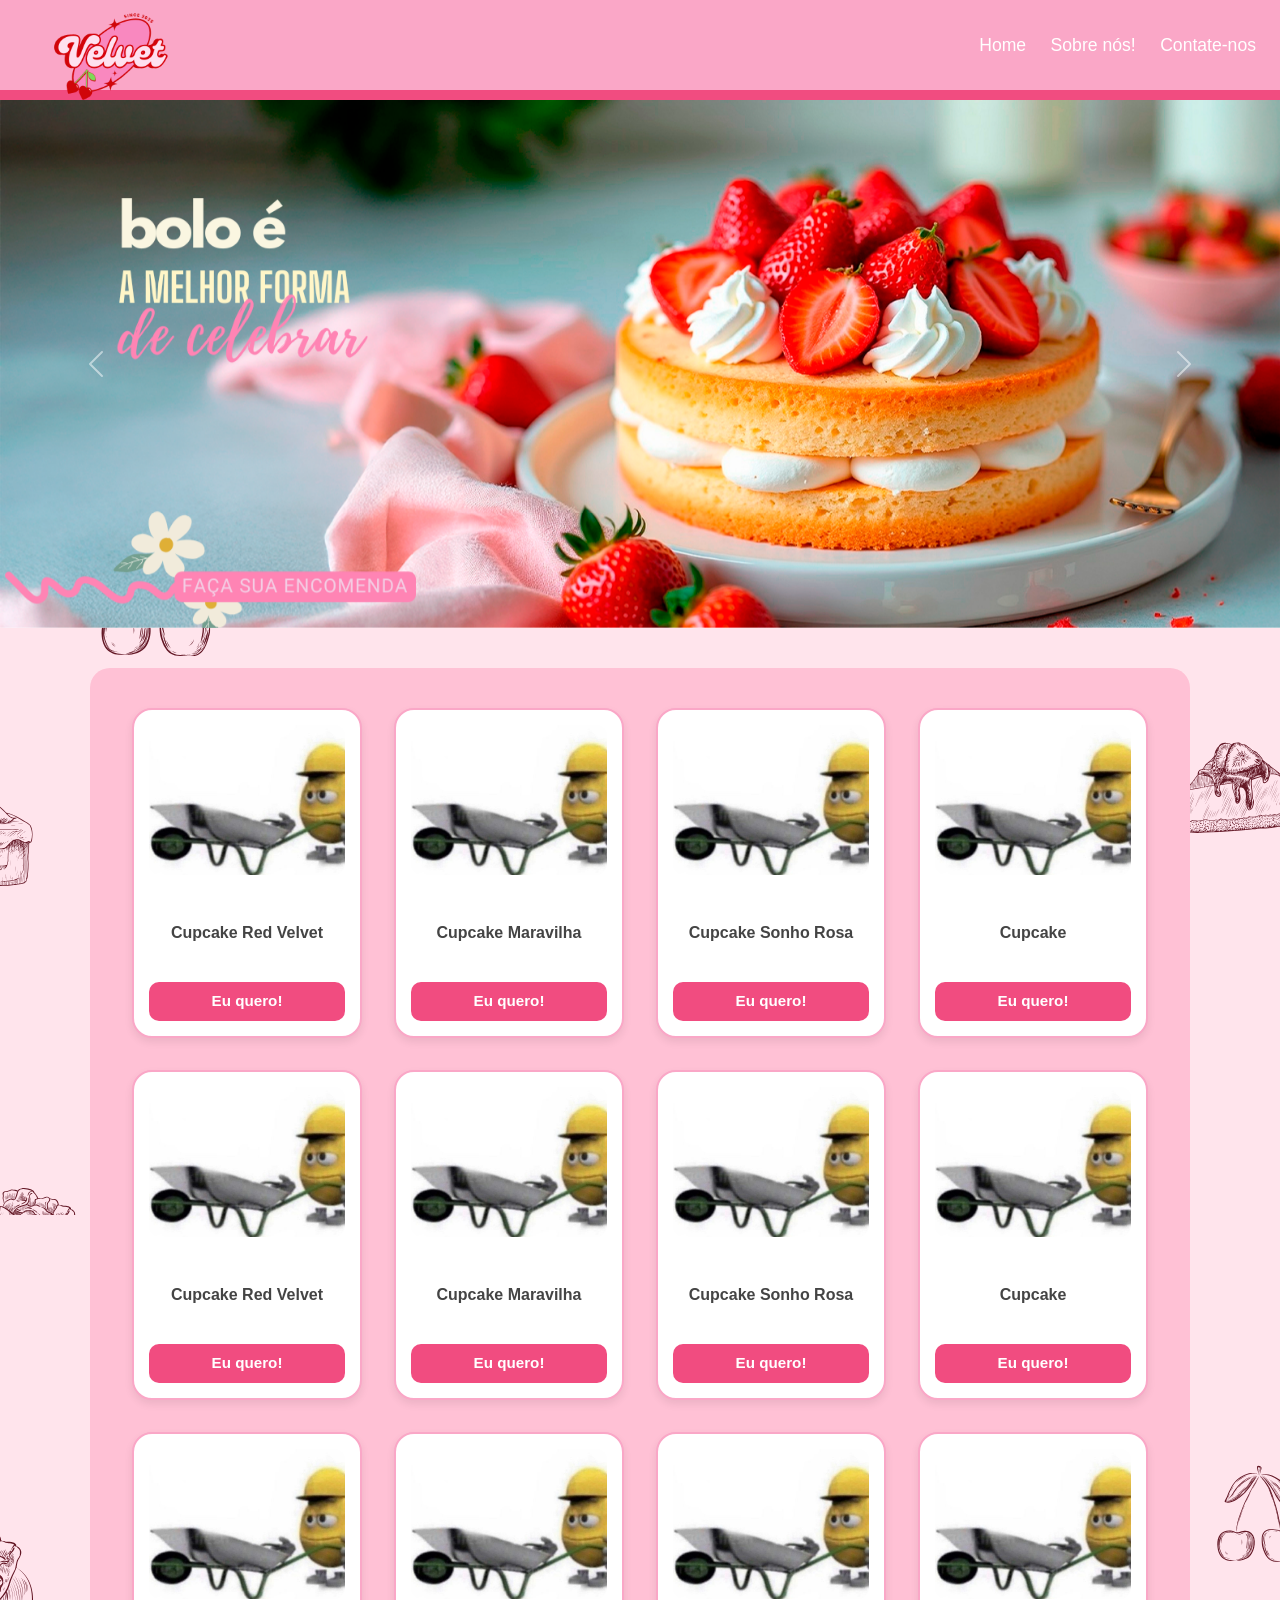
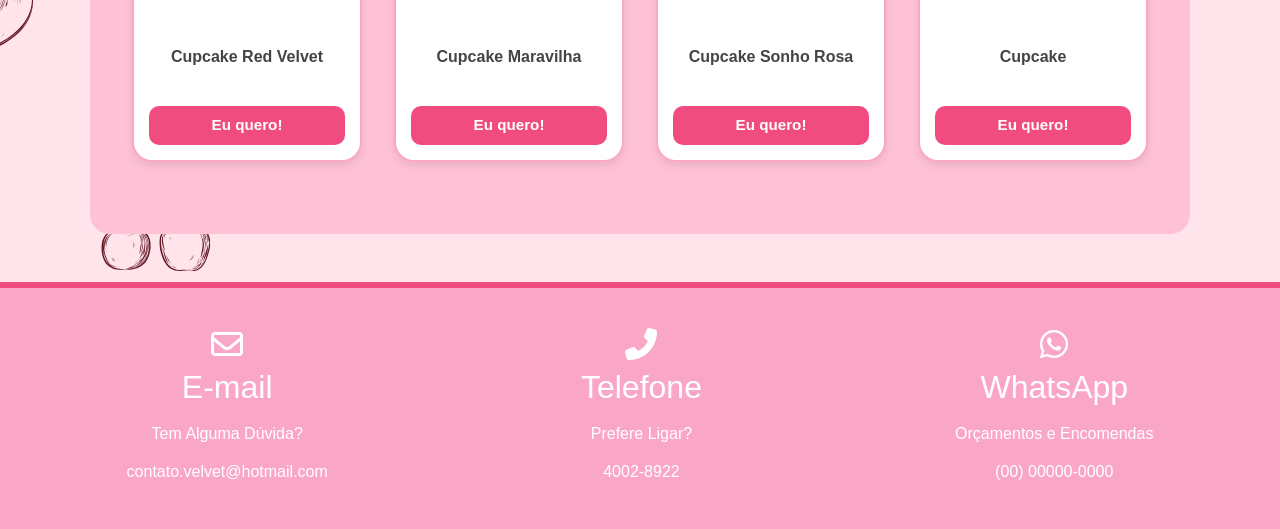
<file: index.html>
<!DOCTYPE html>
<html lang="pt-br">

<head>
    <meta charset="UTF-8">
    <meta name="viewport" content="width=device-width, initial-scale=1.0">
    <title>Início - Velvet</title>
    <link rel="icon" type="image/x-icon" href="logo.png">
    <link rel="stylesheet" href="https://cdnjs.cloudflare.com/ajax/libs/font-awesome/6.4.0/css/all.min.css">
    <link href="https://cdn.jsdelivr.net/npm/bootstrap@5.3.8/dist/css/bootstrap.min.css" rel="stylesheet">
    <link rel="stylesheet" href="style.css">
</head>

<body>

    <header class="navbar navbar-expand-md px-4" style="background-color: #faa7c7;">
        <a class="navbar-brand" href="index.html">
            <figure class="logo">
                <img src="logo.png" alt="img" height="10%" width="35%">
            </figure>
        </a>

        <button class="navbar-toggler border-0" type="button" data-bs-toggle="collapse"
            data-bs-target="#conteudoNavbar">
            <span class="navbar-toggler-icon"></span>
        </button>

        <div class="collapse navbar-collapse justify-content-end" id="conteudoNavbar">
            <nav class="navigation">
                <a href="index.html">Home</a>
                <a href="sobre.html">Sobre nós!</a>
                <a href="contato.html">Contate-nos</a>
            </nav>
        </div>
    </header>

    <div class="barra_nav2"></div>

    <main>
        <div id="carouselExampleInterval" class="carousel slide" data-bs-ride="carousel">
            <div class="carousel-inner">
                <div class="carousel-item active" data-bs-interval="10000">
                    <img src="FAÇA SUA ENCOMENDA.png" class="d-block w-100 mx-auto" alt="Banner 1">
                </div>
                <div class="carousel-item" data-bs-interval="2000">
                    <img src="ref.png" class="d-block w-100 mx-auto" alt="Banner 2">
                </div>
                <div class="carousel-item">
                    <img src="refes.png" class="d-block w-100 mx-auto" alt="Banner 3">
                </div>
            </div>
            <button class="carousel-control-prev" type="button" data-bs-target="#carouselExampleInterval"
                data-bs-slide="prev">
                <span class="carousel-control-prev-icon" aria-hidden="true"></span>
                <span class="visually-hidden">Anterior</span>
            </button>
            <button class="carousel-control-next" type="button" data-bs-target="#carouselExampleInterval"
                data-bs-slide="next">
                <span class="carousel-control-next-icon" aria-hidden="true"></span>
                <span class="visually-hidden">Próximo</span>
            </button>
        </div>

        <div class="fundo">
            <div class="container_produto">

                <div class="card_doces">

                    <img src="emconstrução.png" alt="produto01" class="img_card">
                    <p class="txt_card">Cupcake Red Velvet</p>
                    <div class="btn_card">
                        <button>Eu quero!</button>
                    </div>
                </div>

                <div class="card_doces">

                    <img src="emconstrução.png" alt="produto02" class="img_card">
                    <p class="txt_card">Cupcake Maravilha</p>
                    <div class="btn_card">
                        <button>Eu quero!</button>
                    </div>
                </div>

                <div class="card_doces">

                    <img src="emconstrução.png" alt="produto03" class="img_card">
                    <p class="txt_card">Cupcake Sonho Rosa</p>
                    <div class="btn_card">
                        <button>Eu quero!</button>
                    </div>
                </div>

                <div class="card_doces">

                    <img src="emconstrução.png" alt="produto04" class="img_card">
                    <p class="txt_card">Cupcake</p>
                    <div class="btn_card">
                        <button>Eu quero!</button>
                    </div>
                </div>

            </div>

            <div class="container_produto">

                <div class="card_doces">

                    <img src="emconstrução.png" alt="produto01" class="img_card">
                    <p class="txt_card">Cupcake Red Velvet</p>
                    <div class="btn_card">
                        <button>Eu quero!</button>
                    </div>
                </div>

                <div class="card_doces">

                    <img src="emconstrução.png" alt="produto02" class="img_card">
                    <p class="txt_card">Cupcake Maravilha</p>
                    <div class="btn_card">
                        <button>Eu quero!</button>
                    </div>
                </div>

                <div class="card_doces">

                    <img src="emconstrução.png" alt="produto03" class="img_card">
                    <p class="txt_card">Cupcake Sonho Rosa</p>
                    <div class="btn_card">
                        <button>Eu quero!</button>
                    </div>
                </div>

                <div class="card_doces">

                    <img src="emconstrução.png" alt="produto04" class="img_card">
                    <p class="txt_card">Cupcake</p>
                    <div class="btn_card">
                        <button>Eu quero!</button>
                    </div>
                </div>

            </div>

            <div class="container_produto">

                <div class="card_doces">

                    <img src="emconstrução.png" alt="produto01" class="img_card">
                    <p class="txt_card">Cupcake Red Velvet</p>
                    <div class="btn_card">
                        <button>Eu quero!</button>
                    </div>
                </div>

                <div class="card_doces">

                    <img src="emconstrução.png" alt="produto02" class="img_card">
                    <p class="txt_card">Cupcake Maravilha</p>
                    <div class="btn_card">
                        <button>Eu quero!</button>
                    </div>
                </div>

                <div class="card_doces">

                    <img src="emconstrução.png" alt="produto03" class="img_card">
                    <p class="txt_card">Cupcake Sonho Rosa</p>
                    <div class="btn_card">
                        <button type="button" class="btn btn-primary">Eu quero!</button>
                    </div>
                </div>

                <div class="card_doces">

                    <img src="emconstrução.png" alt="produto04" class="img_card">
                    <p class="txt_card">Cupcake</p>
                    <div class="btn_card">
                        <button>Eu quero!</button>
                    </div>
                </div>

            </div>
        </div>
        </section>
    </main>

    <footer>
        <div class="w-100">
            <div class="barra_footer"></div>
            <div class="contato">
                <div class="coluna1 p-3 d-flex flex-column align-items-center">
                    <i class="fa-regular fa-envelope fa-2x mb-2"></i>
                    <h2>E-mail</h2>
                    <p class="mt-2">Tem Alguma Dúvida?</p>
                    <h4 class="fs-6">contato.velvet@hotmail.com</h4>
                </div>
                <div class="coluna2 p-3 d-flex flex-column align-items-center">
                    <i class="fa-solid fa-phone-flip fa-2x mb-2"></i>
                    <h2>Telefone</h2>
                    <p class="mt-2">Prefere Ligar?</p>
                    <h4 class="fs-6">4002-8922</h4>
                </div>
                <div class="coluna3 p-3 d-flex flex-column align-items-center">
                    <i class="fa-brands fa-whatsapp fa-2x mb-2"></i>
                    <h2>WhatsApp</h2>
                    <p class="mt-2">Orçamentos e Encomendas</p>
                    <h4 class="fs-6">(00) 00000-0000</h4>
                </div>
            </div>
        </div>
    </footer>

    <script src="https://cdn.jsdelivr.net/npm/bootstrap@5.3.8/dist/js/bootstrap.bundle.min.js"></script>
</body>

</html>
</file>
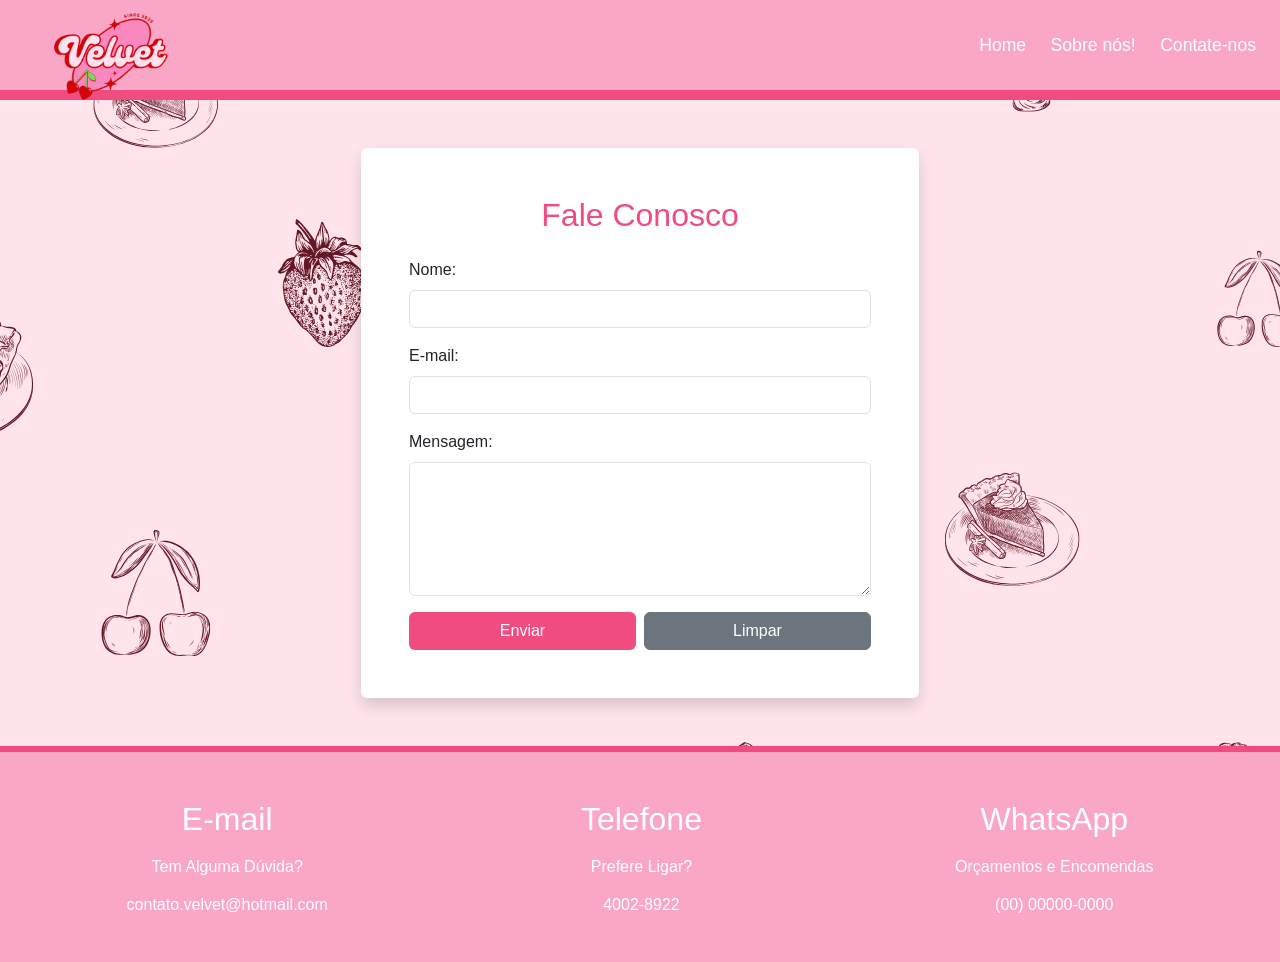
<file: contato.html>
<!DOCTYPE html>
<html lang="pt-br">

<head>
    <meta charset="UTF-8">
    <meta name="viewport" content="width=device-width, initial-scale=1.0">
    <title>Contato - Velvet</title>
    <link rel="icon" type="image/x-icon" href="logo.png">
    <link href="https://cdn.jsdelivr.net/npm/bootstrap@5.3.8/dist/css/bootstrap.min.css" rel="stylesheet">
    <link rel="stylesheet" href="style.css">
</head>

<body>

    <header class="navbar navbar-expand-md px-4" style="background-color: #faa7c7;">
        <a class="navbar-brand" href="index.html">
            <figure class="logo">
                <img src="logo.png" alt="img" height="10%" width="35%">
            </figure>
        </a>

        <button class="navbar-toggler border-0" type="button" data-bs-toggle="collapse"
            data-bs-target="#conteudoNavbar">
            <span class="navbar-toggler-icon"></span>
        </button>

        <div class="collapse navbar-collapse justify-content-end" id="conteudoNavbar">
            <nav class="navigation">
                <a href="index.html">Home</a>
                <a href="sobre.html">Sobre nós!</a>
                <a href="contato.html">Contate-nos</a>
            </nav>
        </div>
    </header>
    <div class="barra_nav2"></div>

    <main class="container mt-5 mb-5">
        <div class="col-md-6 mx-auto bg-white p-5 shadow rounded">
            <h2 class="text-center mb-4" style="color: #f14c80;">Fale Conosco</h2>
            <form action="#">
                <div class="mb-3">
                    <label for="nome" class="form-label">Nome:</label>
                    <input type="text" class="form-control" id="nome" name="nome" required>
                </div>
                <div class="mb-3">
                    <label for="email" class="form-label">E-mail:</label>
                    <input type="email" class="form-control" id="email" name="email" required>
                </div>
                <div class="mb-3">
                    <label for="mensagem" class="form-label">Mensagem:</label>
                    <textarea class="form-control" id="mensagem" name="mensagem" rows="5" required></textarea>
                </div>
                <div class="d-flex gap-2">
                    <button type="submit" class="btn btn-primary w-50"
                        style="background-color: #f14c80; border: none;">Enviar</button>
                    <button type="reset" class="btn btn-secondary w-50">Limpar</button>
                </div>
            </form>
        </div>
    </main>

    <footer>
        <div class="w-100">
            <div class="barra_footer"></div>
            <div class="contato">
                <div class="coluna1 p-3 d-flex flex-column align-items-center">
                    <i class="fa-regular fa-envelope fa-2x mb-2"></i>
                    <h2>E-mail</h2>
                    <p class="mt-2">Tem Alguma Dúvida?</p>
                    <h4 class="fs-6">contato.velvet@hotmail.com</h4>
                </div>
                <div class="coluna2 p-3 d-flex flex-column align-items-center">
                    <i class="fa-solid fa-phone-flip fa-2x mb-2"></i>
                    <h2>Telefone</h2>
                    <p class="mt-2">Prefere Ligar?</p>
                    <h4 class="fs-6">4002-8922</h4>
                </div>
                <div class="coluna3 p-3 d-flex flex-column align-items-center">
                    <i class="fa-brands fa-whatsapp fa-2x mb-2"></i>
                    <h2>WhatsApp</h2>
                    <p class="mt-2">Orçamentos e Encomendas</p>
                    <h4 class="fs-6">(00) 00000-0000</h4>
                </div>
            </div>
        </div>
    </footer>

    <script src="https://cdn.jsdelivr.net/npm/bootstrap@5.3.8/dist/js/bootstrap.bundle.min.js"></script>
</body>

</html>
</file>
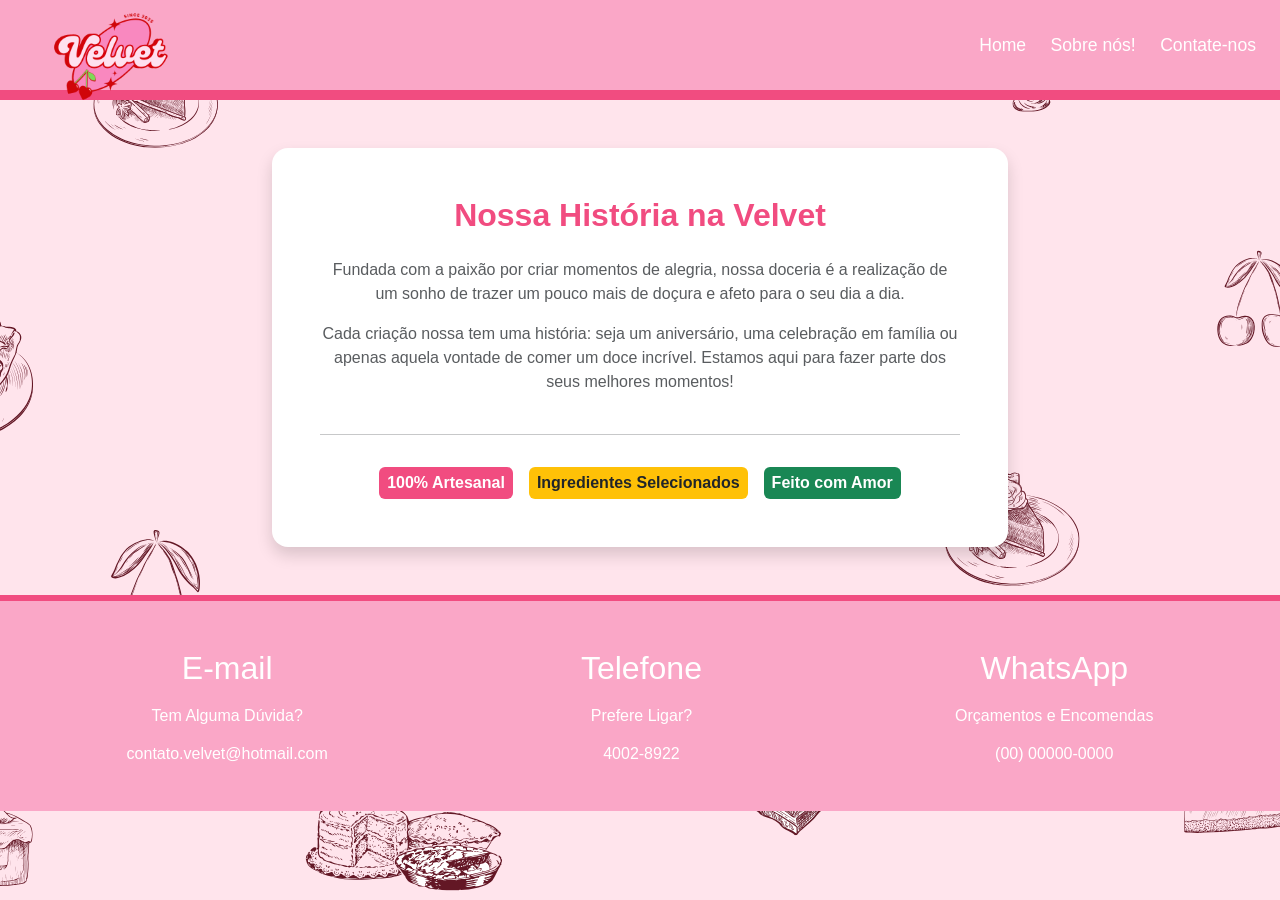
<file: sobre.html>
<!DOCTYPE html>
<html lang="pt-br">

<head>
    <meta charset="UTF-8">
    <meta name="viewport" content="width=device-width, initial-scale=1.0">
    <title>Sobre Nós - Velvet</title>
    <link rel="icon" type="image/x-icon" href="logo.png">
    <link href="https://cdn.jsdelivr.net/npm/bootstrap@5.3.8/dist/css/bootstrap.min.css" rel="stylesheet">
    <link rel="stylesheet" href="style.css">
</head>

<body>

    <header class="navbar navbar-expand-md px-4" style="background-color: #faa7c7;">
        <a class="navbar-brand" href="index.html">
            <figure class="logo">
                <img src="logo.png" alt="img" height="10%" width="35%">
            </figure>
        </a>

        <button class="navbar-toggler border-0" type="button" data-bs-toggle="collapse"
            data-bs-target="#conteudoNavbar">
            <span class="navbar-toggler-icon"></span>
        </button>

        <div class="collapse navbar-collapse justify-content-end" id="conteudoNavbar">
            <nav class="navigation">
                <a href="index.html">Home</a>
                <a href="sobre.html">Sobre nós!</a>
                <a href="contato.html">Contate-nos</a>
            </nav>
        </div>
    </header>
    <div class="barra_nav2"></div>

    <main class="container my-5">
        <div class="row">
            <div class="col-md-8 mx-auto">
                <div class="card shadow p-5 text-center bg-white border-0 rounded-4">
                    <h2 class="mb-4 fw-bold" style="color: #f14c80;">Nossa História na Velvet</h2>
                    <p class="text-muted mb-3">
                        Fundada com a paixão por criar momentos de alegria, nossa doceria é a realização de um sonho de
                        trazer um pouco mais de doçura e afeto para o seu dia a dia.
                    </p>
                    <p class="text-muted mb-4">
                        Cada criação nossa tem uma história: seja um aniversário, uma celebração em família ou apenas
                        aquela vontade de comer um doce incrível. Estamos aqui para fazer parte dos seus melhores
                        momentos!
                    </p>
                    <hr>
                    <div class="d-flex justify-content-center gap-3 flex-wrap mt-3">
                        <span class="badge p-2 fs-6" style="background-color: #f14c80;">100% Artesanal</span>
                        <span class="badge bg-warning text-dark p-2 fs-6">Ingredientes Selecionados</span>
                        <span class="badge bg-success p-2 fs-6">Feito com Amor</span>
                    </div>
                </div>
            </div>
        </div>
    </main>

    <footer>
        <div class="w-100">
            <div class="barra_footer"></div>
            <div class="contato">
                <div class="coluna1 p-3 d-flex flex-column align-items-center">
                    <i class="fa-regular fa-envelope fa-2x mb-2"></i>
                    <h2>E-mail</h2>
                    <p class="mt-2">Tem Alguma Dúvida?</p>
                    <h4 class="fs-6">contato.velvet@hotmail.com</h4>
                </div>
                <div class="coluna2 p-3 d-flex flex-column align-items-center">
                    <i class="fa-solid fa-phone-flip fa-2x mb-2"></i>
                    <h2>Telefone</h2>
                    <p class="mt-2">Prefere Ligar?</p>
                    <h4 class="fs-6">4002-8922</h4>
                </div>
                <div class="coluna3 p-3 d-flex flex-column align-items-center">
                    <i class="fa-brands fa-whatsapp fa-2x mb-2"></i>
                    <h2>WhatsApp</h2>
                    <p class="mt-2">Orçamentos e Encomendas</p>
                    <h4 class="fs-6">(00) 00000-0000</h4>
                </div>
            </div>
        </div>
    </footer>

    <script src="https://cdn.jsdelivr.net/npm/bootstrap@5.3.8/dist/js/bootstrap.bundle.min.js"></script>
</body>

</html>
</file>
<file: style.css>
* {
    margin: 0;
    padding: 0;
    box-sizing: border-box;
    font-family: 'Gill Sans', 'Gill Sans MT', Calibri, 'Trebuchet MS', sans-serif;
}

body {
    width: 100%;
    background-image: url(fundo4.png);
}

header {
    background-color: #faa7c7;
    height: 90px;
    display: flex;
    justify-content: space-between;
    align-items: center;
    padding: 0 20px;
}

.logo_nav {
    max-height: 70px;
    margin-top: 8px;
}

.navigation a {
    position: relative;
    font-size: 1.1em;
    text-decoration: none;
    font-weight: 500;
    margin-left: 20px;
    color: white;
}

.navigation a::after {
    content: '';
    position: absolute;
    left: 0;
    bottom: -6px;
    width: 100%;
    height: 3px;
    background: white;
    border-radius: 5px;
    transform-origin: right;
    transform: scaleX(0);
    transition: transform .5s;
}

.navigation a:hover::after {
    transform-origin: left;
    transform: scaleX(1);
    background-color: #fff;
}

.barra_nav2 {
    height: 10px;
    background-color: #f14c80;
}

.fundo {
    background-color: #ffc1d5;
    padding: 40px 20px;
    margin: 40px auto;
    border-radius: 20px;
    max-width: 1100px;
}

.container_produto {
    display: flex;
    gap: 2rem;
    align-items: center;
    justify-content: center;
    flex-wrap: wrap;
    margin-bottom: 2rem;
}

.card_doces {
    max-width: 230px;
    width: 100%;
    height: 330px;
    background-color: #ffffff;
    border: 2px solid #faa7c7;
    border-radius: 20px;
    display: flex;
    flex-direction: column;
    align-items: center;
    justify-content: space-between;
    padding: 15px;
    transition: transform 0.3s ease, box-shadow 0.3s ease;
    box-shadow: 0 4px 8px rgba(0, 0, 0, 0.08);
}

.card_doces:hover {
    transform: translateY(-6px);
    box-shadow: 0 10px 20px rgba(0, 0, 0, 0.15);
}

.img_card {
    width: 100%;
    height: 150px;
    object-fit: cover;
    border-radius: 12px;
    background-color: #f8f9fa;
}

.txt_card {
    font-size: 1rem;
    font-weight: bold;
    color: #444444;
    text-align: center;
    margin: 10px 0 0 0;
}

.btn_card {
    width: 100%;
}

.btn_card button {
    width: 100%;
    background-color: #f14c80;
    color: white;
    border: none;
    border-radius: 10px;
    padding: 8px 0;
    font-weight: bold;
    font-size: 0.95rem;
    cursor: pointer;
    transition: background-color 0.3s ease, transform 0.2s ease;
}

.btn_card button:hover {
    background-color: #d9386c;
    transform: scale(1.02);
}

.barra_footer {
    height: 6px;
    background-color: #f14c80;
    margin-top: 3rem;
}

.contato {
    background-color: #faa7c7;
    color: #ffffff;
    display: flex;
    justify-content: space-around;
    align-items: center;
    flex-wrap: wrap;
    padding: 1.5rem 0;
    text-align: center;
}

.logo {
    margin-top: 30px;
}

@media (max-width: 678px) {
    header {
        height: auto;
        padding: 15px 10px;
        flex-direction: column;
        gap: 10px;
    }

    .logo {
        margin-top: 0;
    }

    .logo img {
        width: 120px !important;
        height: auto !important;
    }

    #carouselExampleInterval{
        display: none;
    }

    .navigation {
        display: flex;
        gap: 15px;
    }

    .navigation a {
        margin-left: 0;
        font-size: 1rem;
    }

    .fundo {
        padding: 20px 10px;
        margin: 20px 10px;
    }

    .contato {
        flex-direction: column;
        gap: 20px;
    }
}
</file>
